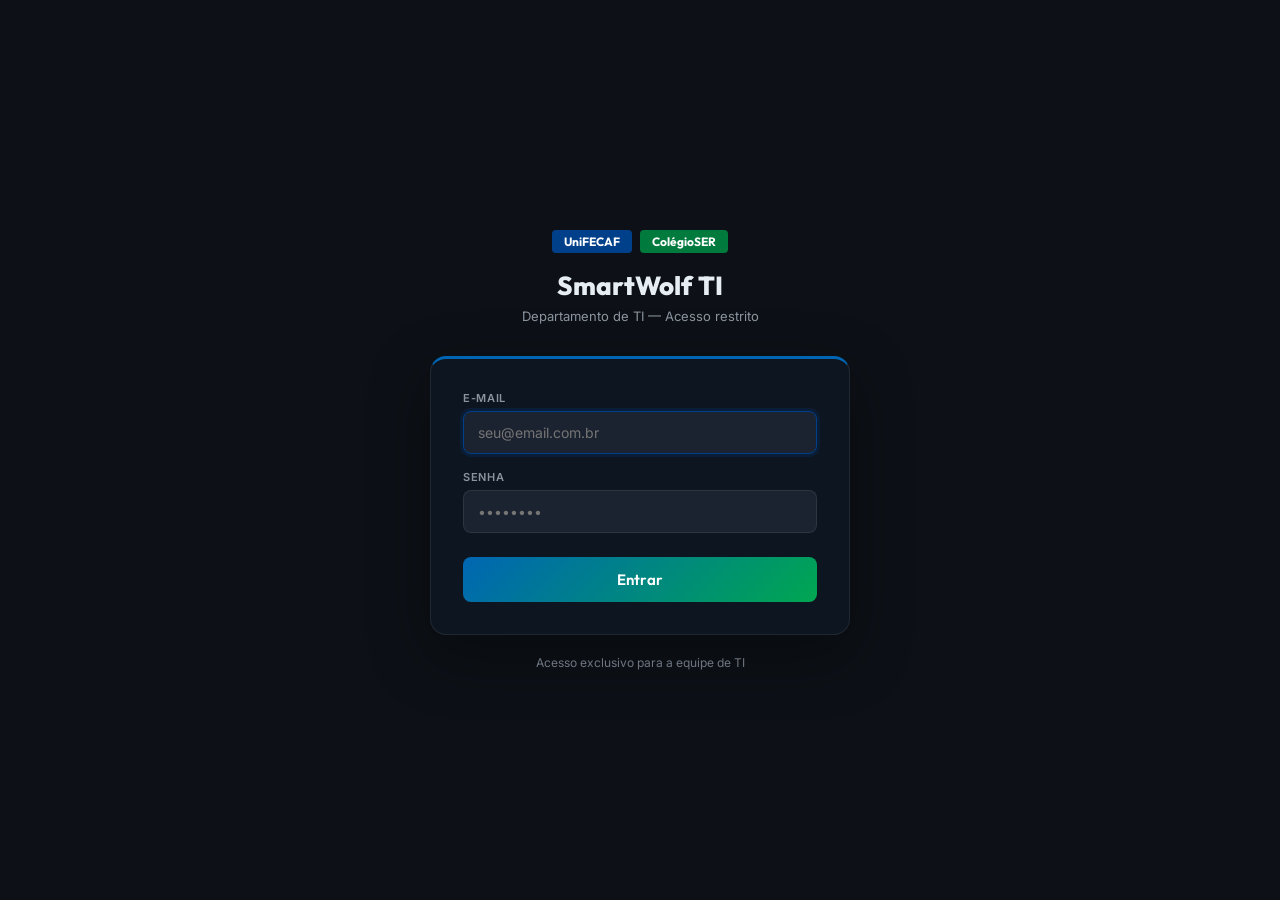
<file: app/templates/login.html>
<!DOCTYPE html>
<html lang="pt-BR">
<head>
  <meta charset="UTF-8">
  <meta name="viewport" content="width=device-width, initial-scale=1.0">
  <title>SmartWolf TI — Login</title>
  <link rel="preconnect" href="https://fonts.googleapis.com">
  <link href="https://fonts.googleapis.com/css2?family=Outfit:wght@400;600;700;800&family=Inter:wght@400;500;600&display=swap" rel="stylesheet">
  <style>
    * { box-sizing: border-box; margin: 0; padding: 0; }

    body {
      font-family: 'Inter', sans-serif;
      background: #0D1117;
      color: #E6EDF3;
      min-height: 100vh;
      display: flex;
      align-items: center;
      justify-content: center;
      padding: 20px;
    }

    .login-wrap {
      width: 100%;
      max-width: 420px;
    }

    .login-header {
      text-align: center;
      margin-bottom: 32px;
    }

    .logo-badges {
      display: flex;
      gap: 8px;
      justify-content: center;
      margin-bottom: 16px;
    }

    .badge-fecaf {
      background: #003F8A;
      color: #fff;
      font-family: 'Outfit', sans-serif;
      font-weight: 700;
      font-size: 12px;
      padding: 4px 12px;
      border-radius: 4px;
    }

    .badge-ser {
      background: #007A3D;
      color: #fff;
      font-family: 'Outfit', sans-serif;
      font-weight: 700;
      font-size: 12px;
      padding: 4px 12px;
      border-radius: 4px;
    }

    .login-title {
      font-family: 'Outfit', sans-serif;
      font-size: 26px;
      font-weight: 800;
      margin-bottom: 6px;
      color: #E6EDF3;
    }

    .login-sub {
      font-size: 13px;
      color: #8B949E;
    }

    .login-card {
      background: #0D1520;
      border: 1px solid rgba(255,255,255,0.08);
      border-top: 3px solid #0066B3;
      border-radius: 16px;
      padding: 32px;
      box-shadow: 0 20px 60px rgba(0,0,0,0.4);
    }

    .form-group {
      display: flex;
      flex-direction: column;
      gap: 6px;
      margin-bottom: 16px;
    }

    .form-group label {
      font-size: 11px;
      font-weight: 600;
      color: #8B949E;
      text-transform: uppercase;
      letter-spacing: 0.06em;
    }

    .form-group input {
      background: #1C2330;
      border: 1px solid rgba(255,255,255,0.08);
      border-radius: 8px;
      color: #E6EDF3;
      padding: 12px 14px;
      font-family: 'Inter', sans-serif;
      font-size: 14px;
      outline: none;
      width: 100%;
    }

    .form-group input:focus {
      border-color: #003F8A;
      box-shadow: 0 0 0 3px rgba(0,63,138,0.2);
    }

    .error-msg {
      background: rgba(248,81,73,0.1);
      border: 1px solid rgba(248,81,73,0.3);
      color: #F85149;
      padding: 10px 14px;
      border-radius: 8px;
      font-size: 13px;
      margin-bottom: 16px;
      display: none;
    }

    .error-msg.show { display: block; }

    .btn-login {
      width: 100%;
      padding: 13px;
      background: linear-gradient(135deg, #0066B3, #00A651);
      color: #fff;
      border: none;
      border-radius: 8px;
      font-family: 'Outfit', sans-serif;
      font-size: 15px;
      font-weight: 600;
      cursor: pointer;
      margin-top: 8px;
    }

    .btn-login:hover { background: linear-gradient(135deg, #004C8C, #008C44); }

    .btn-login:disabled { opacity: 0.6; cursor: not-allowed; }

    .login-footer {
      text-align: center;
      margin-top: 20px;
      font-size: 12px;
      color: #6E7681;
    }

    .spinner {
      display: inline-block;
      width: 14px;
      height: 14px;
      border: 2px solid rgba(255,255,255,0.3);
      border-top-color: #fff;
      border-radius: 50%;
      animation: spin 0.8s linear infinite;
      margin-right: 6px;
      vertical-align: middle;
    }

    @keyframes spin { to { transform: rotate(360deg); } }
  </style>
</head>
<body>
  <div class="login-wrap">
    <div class="login-header">
      <div class="logo-badges">
        <span class="badge-fecaf">UniFECAF</span>
        <span class="badge-ser">ColégioSER</span>
      </div>
      <div class="login-title">SmartWolf TI</div>
      <div class="login-sub">Departamento de TI — Acesso restrito</div>
    </div>

    <div class="login-card">
      <div class="error-msg" id="error-msg"></div>

      <div class="form-group">
        <label>E-mail</label>
        <input type="email" id="login-email" placeholder="seu@email.com.br" autofocus>
      </div>

      <div class="form-group">
        <label>Senha</label>
        <input type="password" id="login-senha" placeholder="••••••••"
          onkeydown="if(event.key==='Enter') fazerLogin()">
      </div>

      <button class="btn-login" id="btn-login" onclick="fazerLogin()">
        Entrar
      </button>
    </div>

    <div class="login-footer">
      Acesso exclusivo para a equipe de TI
    </div>
  </div>

  <script>
    // Mostra aviso se deslogou por inatividade
    const params = new URLSearchParams(window.location.search);
    if (params.get('motivo') === 'inatividade') {
      const erro = document.getElementById('error-msg');
      erro.textContent = '⏱ Sessão encerrada por inatividade. Faça login novamente.';
      erro.style.background = 'rgba(255,107,0,0.1)';
      erro.style.borderColor = 'rgba(255,107,0,0.3)';
      erro.style.color = '#FF8C00';
      erro.classList.add('show');
    }
    async function fazerLogin() {
      const email = document.getElementById('login-email').value.trim();
      const senha = document.getElementById('login-senha').value;
      const btn   = document.getElementById('btn-login');
      const erro  = document.getElementById('error-msg');

      if (!email || !senha) {
        erro.textContent = 'Preencha e-mail e senha.';
        erro.classList.add('show');
        return;
      }

      btn.disabled = true;
      btn.innerHTML = '<span class="spinner"></span> Entrando...';
      erro.classList.remove('show');

      try {
        const res = await fetch('/api/auth/login', {
          method:  'POST',
          headers: { 'Content-Type': 'application/json' },
          body:    JSON.stringify({ email, senha })
        });
        const d = await res.json();
        if (d.success) {
          window.location.href = '/';
        } else {
          erro.textContent = d.error;
          erro.classList.add('show');
        }
      } catch {
        erro.textContent = 'Erro de conexão. Tente novamente.';
        erro.classList.add('show');
      } finally {
        btn.disabled = false;
        btn.textContent = 'Entrar';
      }
    }
  </script>
</body>
</html>
</file>
